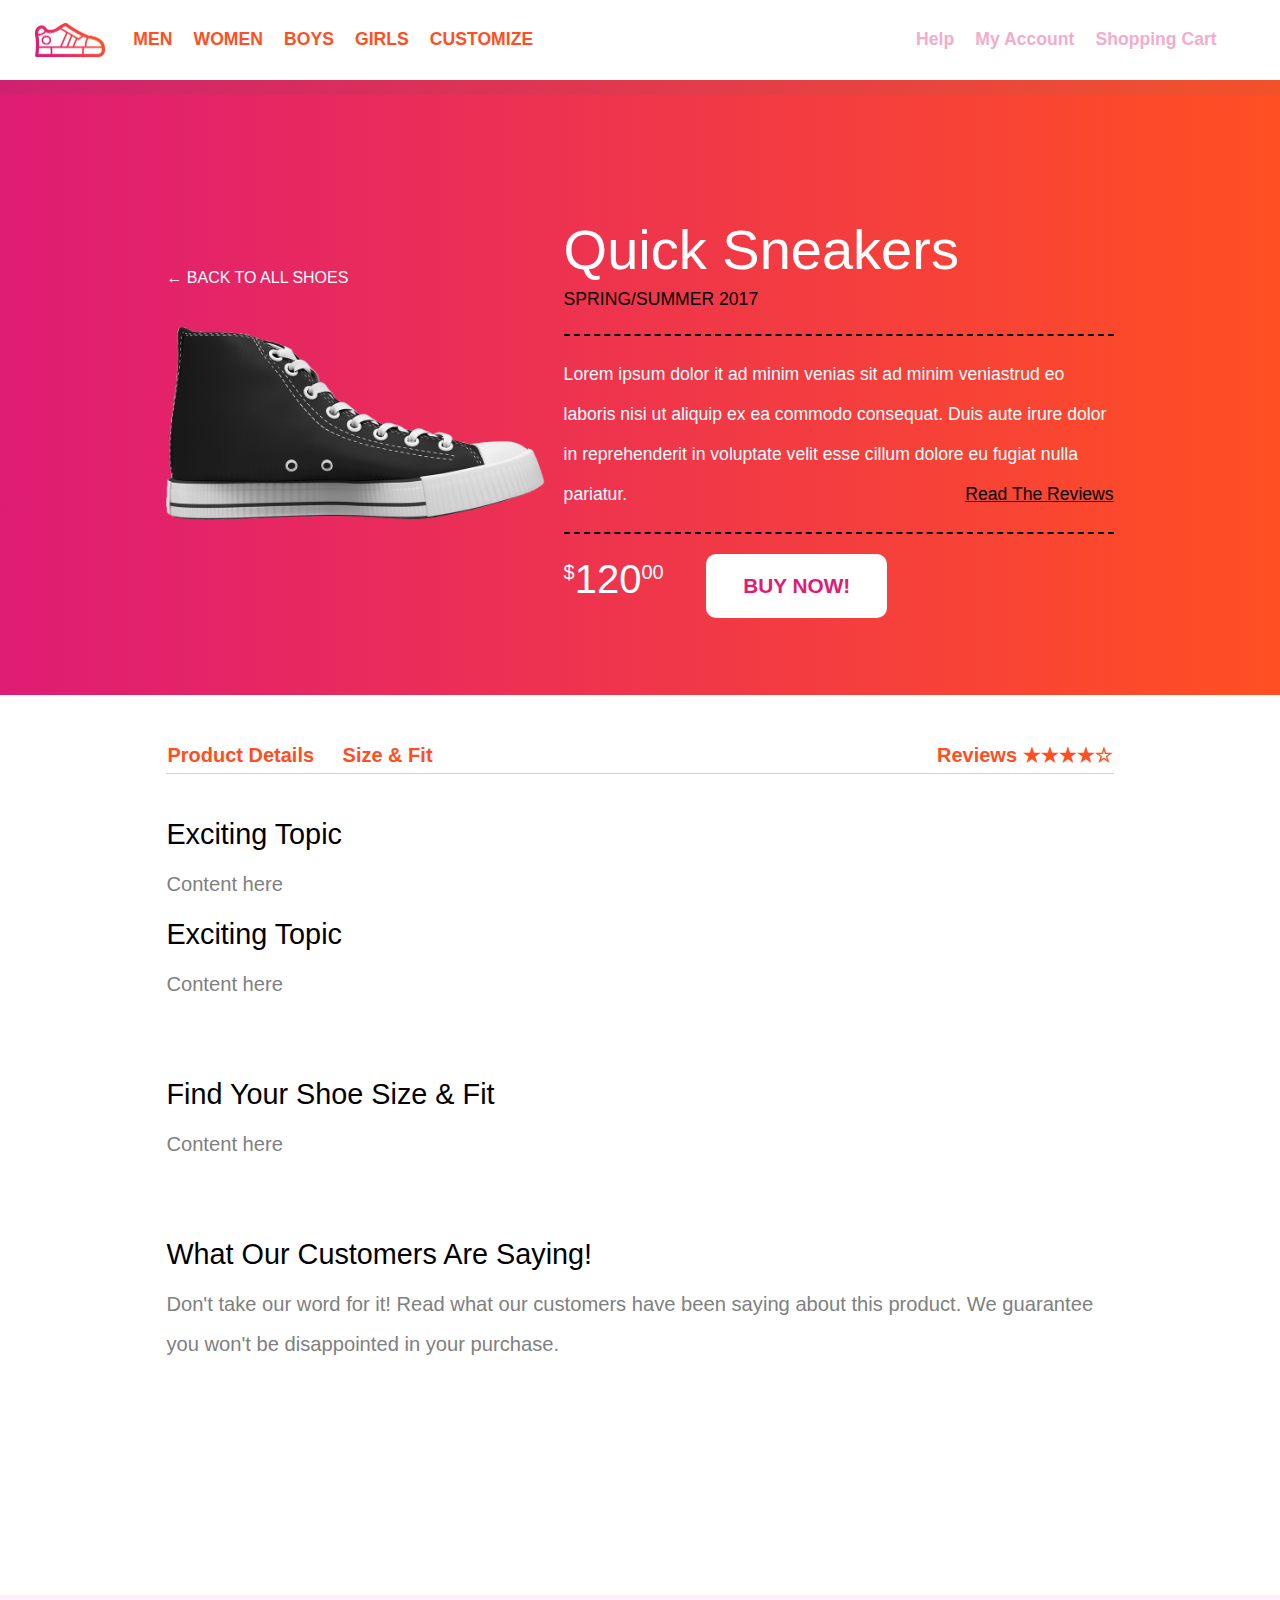
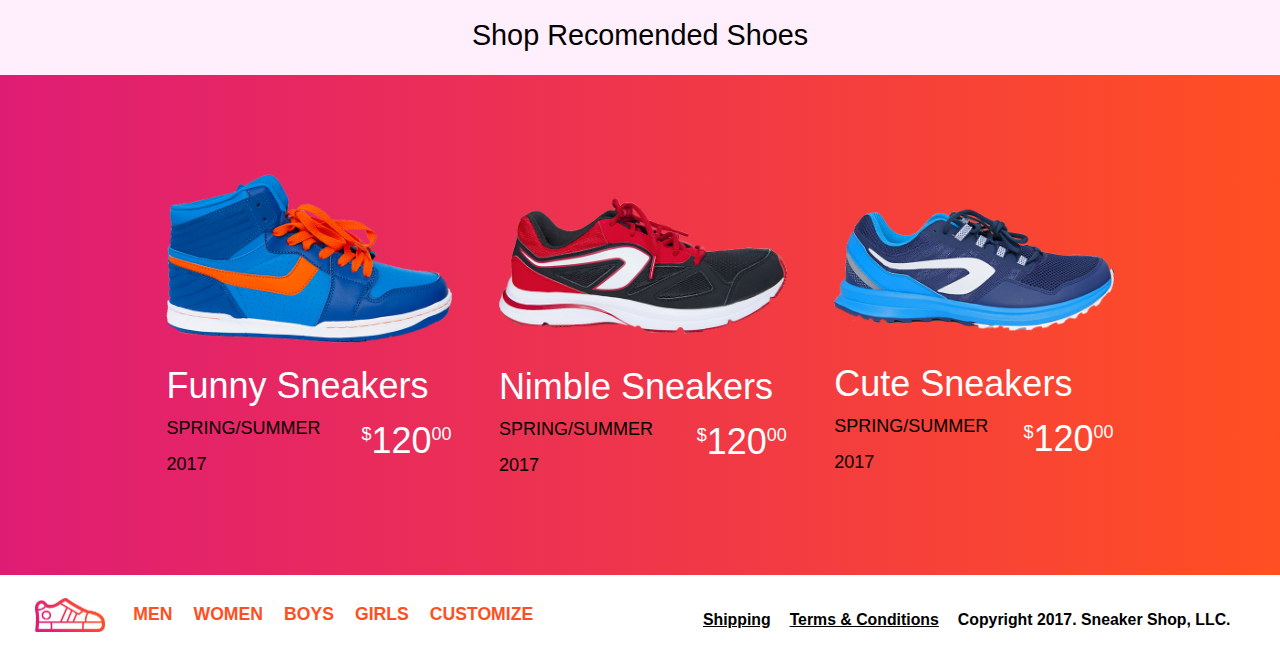
<file: index.html>
<!DOCTYPE html>
<html>
  <head>
    <meta charset="utf-8">
    <meta name="viewport" content="width=device-width, intial-scale=1.0">
    <link href="https://fonts.googleapis.com/css?family=Droid+Sans" rel="stylesheet">
    <link rel="stylesheet" href="master.css">
    <title>Sneaker Store</title>
  </head>
  <body>
    <header>
      <nav class="primary-nav">
        <img id="logo" src="images/logo.jpg" alt="logo">
        <ul>
          <li><a href="#">Men</a></li>
          <li><a href="#">Women</a></li>
          <li><a href="#">Boys</a></li>
          <li><a href="#">Girls</a></li>
          <li><a href="#">Customize</a></li>
        </ul>
      </nav>
      <nav class="secondary-nav">
        <ul>
          <li><a href="#">Help</a></li>
          <li><a href="#">My Account</a></li>
          <li><a href="#">Shopping Cart</a></li>
        </ul>
      </nav>
    </header>
    </section>
    <section class="top-border"></section>
    <section class="hero">
      <div id="modalWrapper">
        <span>Item added to cart!</span>
        <button id="ok">Ok!</button>
      </div>
      <div class="hero-image">
        <span href="#">&#8592 Back to all Shoes</span>
        <img src="images/shoe1.png" alt="hero-image">
      </div>
      <div class="hero-content">
        <h1>Quick Sneakers</h1>
        <h2>Spring/Summer 2017</h2>
        <p>Lorem ipsum dolor it  ad minim venias sit  ad minim veniastrud eo laboris nisi ut aliquip ex ea commodo consequat. Duis aute irure dolor in reprehenderit in voluptate velit esse cillum dolore eu fugiat nulla pariatur. <a href="#">Read The Reviews</a></p>
        <h3><sup>$</sup>120<sup>00</sup></h3>
        <button id="buy-now">Buy Now!</button>
      </div>
    </section>


    <section class="middle">
      <nav class="tirtiary-nav">
        <ul>
          <li><a href="#">Product Details</a></li>
          <li><a href="#">Size & Fit</a></li>
          <li class="last"><a href="#">Reviews &#9733&#9733&#9733&#9733&#9734</a><li>
        </ul>
      </nav>
      <div class="details">
      <h1>Exciting Topic</h1>
        <p>Content here</p>
      <h2>Exciting Topic</h2>
        <p>Content here</p>
      <h3>Find Your Shoe Size & Fit</h3>
        <p>Content here</p>
      <h4>What Our Customers Are Saying!</h4>
        <p>Don't take our word for it! Read what our customers have been saying about this product. We guarantee you won't be disappointed in your purchase.</p>
      </div>
    </section>


    <section class="shop">
      <span>Shop Recomended Shoes</span>
    </section>
    <section class="footer-shoes">
      <div class="funny">
        <img src="images/shoe2.png" alt="funny">
        <h1>Funny Sneakers</h1>
        <p><sup>$</sup>120<sup>00</sup></p>
        <span>SPRING/SUMMER 2017</span>
      </div>
      <div class="nimble">
        <img src="images/shoe3.png" alt="nimble">
        <h1>Nimble Sneakers</h1>
        <p><sup>$</sup>120<sup>00</sup></p>
        <span>SPRING/SUMMER 2017</span>
      </div>
      <div class="cute">
        <img src="images/shoe4.png" alt="cute">
        <h1>Cute Sneakers</h1>
        <p><sup>$</sup>120<sup>00</sup></p>
        <span>SPRING/SUMMER 2017</span>
      </div>
    </section>
    <footer>
      <nav class="footer-nav">
        <img src="images/logo.jpg" alt="logo">
        <ul>
          <li><a href="#">Men</a></li>
          <li><a href="#">Women</a></li>
          <li><a href="#">Boys</a></li>
          <li><a href="#">Girls</a></li>
          <li><a href="#">Customize</a></li>
        </ul>
      </nav>
      <nav class="footer2-nav">
        <ul>
          <li><a href="#">Shipping </a></li>
          <li><a href="#">Terms & Conditions</a></li>
          <li>Copyright 2017. Sneaker Shop, LLC.</li>
        </ul>
      </nav>
    </footer>
    <script src="main.js"></script>
  </body>
</html>
</file>
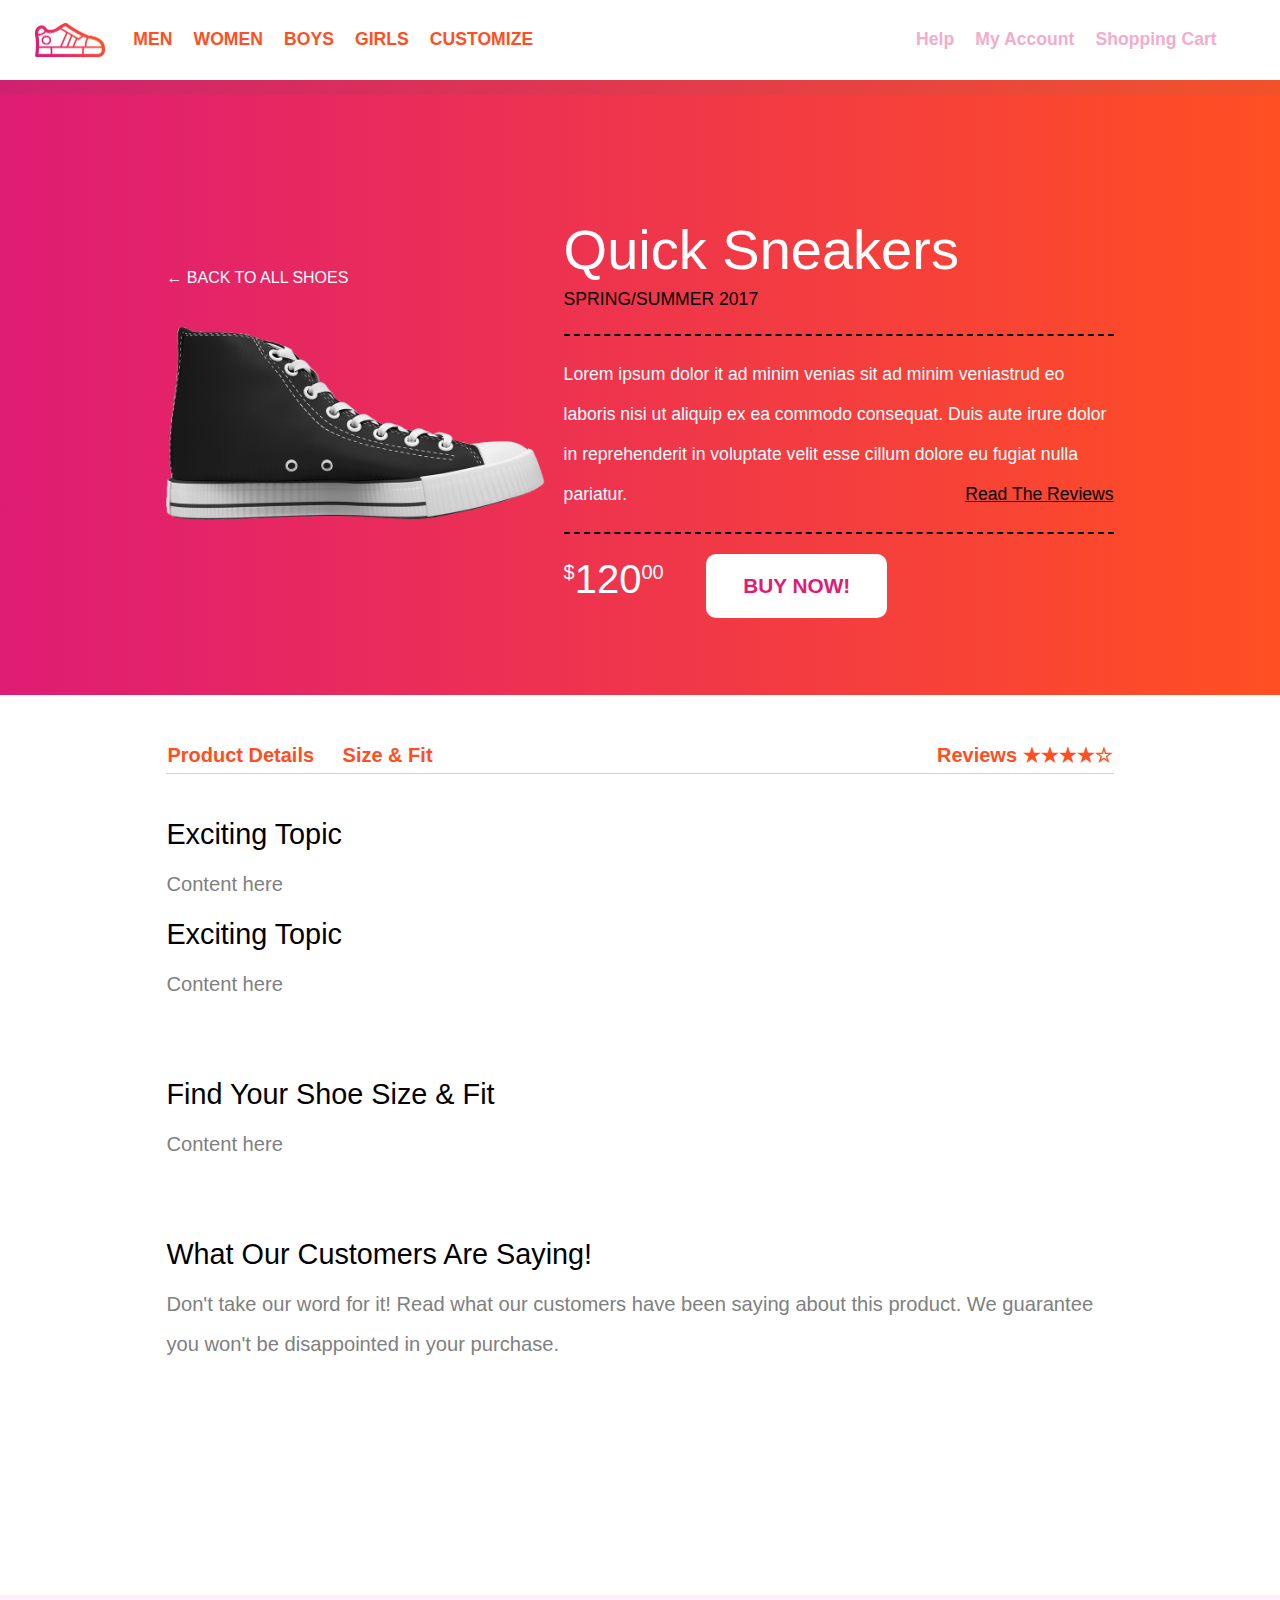
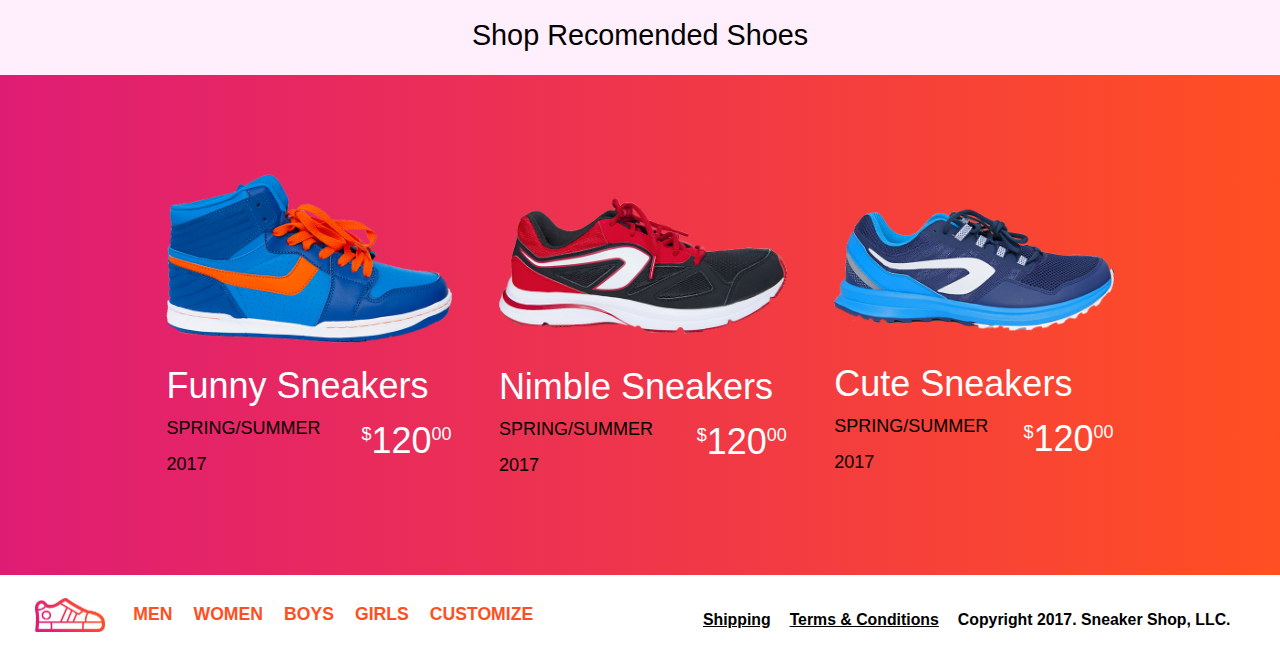
<file: sneaker-shop-master/index.html>
<!DOCTYPE html>
<html>
  <head>
    <meta charset="utf-8">
    <meta name="viewport" content="width=device-width, intial-scale=1.0">
    <link href="https://fonts.googleapis.com/css?family=Droid+Sans" rel="stylesheet">
    <link rel="stylesheet" href="master.css">
      <link rel="stylesheet" href="animate.css">
    <title>Sneaker Store</title>
  </head>
  <body>
    <header>
      <nav class="primary-nav">
        <img id="logo" src="images/logo.jpg" alt="logo">
        <ul>
          <li><a href="#">Men</a></li>
          <li><a href="#">Women</a></li>
          <li><a href="#">Boys</a></li>
          <li><a href="#">Girls</a></li>
          <li><a href="#">Customize</a></li>
        </ul>
      </nav>
      <nav class="secondary-nav">
        <ul>
          <li><a href="#">Help</a></li>
          <li><a href="#">My Account</a></li>
          <li><a href="#">Shopping Cart</a></li>
        </ul>
      </nav>
    </header>
    </section>
    <section class="top-border"></section>
    <section class="hero">
      <div class="modalWrapper">
        <span>Item added to cart!</span>
        <button id="ok">Ok!</button>
      </div>
      <div class="hero-image">
        <span href="#">&#8592 Back to all Shoes</span>
        <img src="images/shoe1.png" alt="hero-image">
      </div>
      <div class="hero-content">
        <h1>Quick Sneakers</h1>
        <h2>Spring/Summer 2017</h2>
        <p>Lorem ipsum dolor it  ad minim venias sit  ad minim veniastrud eo laboris nisi ut aliquip ex ea commodo consequat. Duis aute irure dolor in reprehenderit in voluptate velit esse cillum dolore eu fugiat nulla pariatur. <a href="#">Read The Reviews</a></p>
        <h3><sup>$</sup>120<sup>00</sup></h3>
        <button id="buy-now">Buy Now!</button>
      </div>
    </section>
    <section class="middle">
      <nav class="tirtiary-nav">
        <ul>
          <li><a href="#">Product Details</a></li>
          <li><a href="#">Size & Fit</a></li>
          <li class="last"><a href="#">Reviews &#9733&#9733&#9733&#9733&#9734</a><li>
        </ul>
      </nav>
      <div class="details">
      <h1>Exciting Topic</h1>
        <p>Content here</p>
      <h2>Exciting Topic</h2>
        <p>Content here</p>
      <h3>Find Your Shoe Size & Fit</h3>
        <p>Content here</p>
      <h4>What Our Customers Are Saying!</h4>
        <p>Don't take our word for it! Read what our customers have been saying about this product. We guarantee you won't be disappointed in your purchase.</p>
      </div>
    </section>
    <section class="shop">
      <span>Shop Recomended Shoes</span>
    </section>
    <section class="footer-shoes">
      <div class="funny">
        <img src="images/shoe2.png" alt="funny">
        <h1>Funny Sneakers</h1>
        <p><sup>$</sup>120<sup>00</sup></p>
        <span>SPRING/SUMMER 2017</span>
      </div>
      <div class="nimble">
        <img src="images/shoe3.png" alt="nimble">
        <h1>Nimble Sneakers</h1>
        <p><sup>$</sup>120<sup>00</sup></p>
        <span>SPRING/SUMMER 2017</span>
      </div>
      <div class="cute">
        <img src="images/shoe4.png" alt="cute">
        <h1>Cute Sneakers</h1>
        <p><sup>$</sup>120<sup>00</sup></p>
        <span>SPRING/SUMMER 2017</span>
      </div>
    </section>
    <footer>
      <nav class="footer-nav">
        <img src="images/logo.jpg" alt="logo">
        <ul>
          <li><a href="#">Men</a></li>
          <li><a href="#">Women</a></li>
          <li><a href="#">Boys</a></li>
          <li><a href="#">Girls</a></li>
          <li><a href="#">Customize</a></li>
        </ul>
      </nav>
      <nav class="footer2-nav">
        <ul>
          <li><a href="#">Shipping </a></li>
          <li><a href="#">Terms & Conditions</a></li>
          <li>Copyright 2017. Sneaker Shop, LLC.</li>
        </ul>
      </nav>
    </footer>
    <script type="text/javascript" src="jquery-3.2.1.min.js"></script>
    <script src="main.js"></script>
  </body>
</html>
</file>
<file: master.css>
/* http://meyerweb.com/eric/tools/css/reset/
   v2.0 | 20110126
   License: none (public domain)
*/

html, body, div, span, applet, object, iframe,
h1, h2, h3, h4, h5, h6, p, blockquote, pre,
a, abbr, acronym, address, big, cite, code,
del, dfn, em, img, ins, kbd, q, s, samp,
small, strike, strong, sub, sup, tt, var,
b, u, i, center,
dl, dt, dd, ol, ul, li,
fieldset, form, label, legend,
table, caption, tbody, tfoot, thead, tr, th, td,
article, aside, canvas, details, embed,
figure, figcaption, footer, header, hgroup,
menu, nav, output, ruby, section, summary,
time, mark, audio, video {
	margin: 0;
	padding: 0;
	border: 0;
	font-size: 100%;
	font: inherit;
	vertical-align: baseline;
}
/* HTML5 display-role reset for older browsers */
article, aside, details, figcaption, figure,
footer, header, hgroup, menu, nav, section {
	display: block;
}
body {
	line-height: 1;
}
ol, ul {
	list-style: none;
}
blockquote, q {
	quotes: none;
}
blockquote:before, blockquote:after,
q:before, q:after {
	content: '';
	content: none;
}
table {
	border-collapse: collapse;
	border-spacing: 0;
}

/*============= BEGIN CSS STYLING ==================*/

body{
  font-family: 'Myriad Pro', sans-serif;
  background-color: black;
	max-width: 1920px;
	min-width: 320px;
	margin: auto;
}

a{
  text-decoration: none;
}

/*=================== HEADER ===================*/

header{
  margin: auto;
	width: 100%;
	height: 5em;
	display: flex;
	flex-direction: row;
	justify-content: space-between;
	align-items: center;
  background-color: white;
}

header ul{
	display: flex;
	align-items: center;
}

#logo{
	width: 70px;
	height: 34.5px;
	padding-right: 1em;
}

.primary-nav{
  display: flex;
	justify-content: flex-start;
  text-transform: uppercase;
	font-size: 1.1em;
	padding-left: 2em;
}

.secondary-nav{
	display: flex;
	justify-content: flex-end;
	padding-right: 3em;
	font-size: 1.1em;
}

nav li{
	padding: 0 .6em;
  font-weight: 600;
}

.primary-nav a {
	color: #FF4F22;
}

.secondary-nav a{
	color: #F3ACCC;
}

/*================== HERO ===================*/

.hero-top-border{
	max-width: 1500px;
	height: 15px;
	margin: auto;
	background: linear-gradient(90deg, #DF1C74, #FF4F22);
  filter: saturate(90%);
}

.top-border {
	 max-width: 100%;
	 height: 15px;
	 margin: auto;
	 background: linear-gradient(90deg, #DF1C74, #FF4F22);
		filter: saturate(90%);
}

.hero{
  background-color: #C74122;
  background: linear-gradient(90deg, #DF1C74, #FF4F22);
  max-width: 100%;
  min-height: 600px;
  margin: auto;
	display: flex;
	flex-direction: row;
	justify-content: space-between;
	align-items: center;
	padding: 0 13%;
}



.hero-image{
	max-width: 750px;
	display: flex;
	flex-direction: column;
  text-transform: uppercase;
	margin-right: 2%;
}

.hero-image img{
	max-width: 100%;
}

.hero-image span{
	margin-bottom: 40px;
	color: white;
	cursor: pointer;
}

.hero-image span:hover{
	text-decoration: underline;
	pointer-events: painted;
}

.hero-content{
	padding-top: 50px;
	max-width: 550px;
	max-height: 450px;
	color: white;
}

.hero-content h1{
  font-size: 3.5rem;
}

.hero-content h2{
  color: black;
	padding-top: 13px;
	margin-bottom: 25px;
	text-transform: uppercase;
	font-size: 1.1em;
}

.hero-content p{
  line-height: 40px;
	padding: 18px 0;
	border-top: dashed black 2px;
	border-bottom: dashed black 2px;
	font-size: 1.1em;
}

.hero-content a{
  display: inline;
  float: right;
  color: black;
	text-decoration: underline;
  }

.hero-content h3{
  color: white;
  margin-top: 25px;
  font-size: 2.5rem;
	display: inline-block;
}

sup{
    vertical-align: super;
    font-size: .5em;
}

#buy-now{
  margin-left: 38px;
  color: #DF1C74;
  padding: 20px 37px;
  background-color: white;
  text-transform: uppercase;
  font-weight: 600;
  font-size: 1.3rem;
  border-radius: 10px;
  border: white;
}

#buy-now:hover{
	cursor: pointer;
	color: #fff;
	background-color: #DF1C74;
}

/*============= MIDDLE CONTENT ===========*/


.middle{
  background-color: white;
	max-width: 100%;
  min-height: 900px;
  margin: auto;
	padding: 0 13%;
	display: flex;
	flex-direction: column;
}

.tirtiary-nav{
  background-color: white;
  max-width: 100%;
  border-bottom: 1px solid pink;
	padding-top: 50px;
	padding-bottom: 8px;
}

.tirtiary-nav ul{
	margin: 0 -11px;
}

.tirtiary-nav li{
	display: inline-block;
	font-size: 1.25em;
}

.last{
	float: right;
}

.tirtiary-nav a{
  color: #FF4F22;
  font-weight: 700;
}

.details{
  background-color: white;
  max-width: 100%;
	min-height: 600px;
	display: flex;
	flex-direction: column;
	padding-top: 30px;
	font-size: 1.8em;
	line-height: 60px;
}

.details p{
	font-size: .7em;
	color: grey;
	line-height: 40px;
}

.details h3{
	padding-top: 60px;
}
.details h4{
	padding-top: 60px;
}

/*=========== BOTTOM ===========*/

.shop{
  background-color: #FFEEFB;
  height: 80px;
  max-width: 100%;
  margin: auto;
	display: flex;
  align-items: center;
	justify-content: center;
  font-size: 1.8rem;
	text-transform: bold;
	font-weight: 500;
}

.footer-shoes{
  max-width: 100%;
  background-color: #C74122;
  background: linear-gradient(90deg, #DF1C74, #FF4F22);
  min-height: 500px;
  margin: auto;
  color: white;
  font-size: 1.5rem;
	display: flex;
	flex-direction: row;
	align-items: center;
	justify-content: center;
	justify-content: space-between;
	padding: 0 13%;
}

.footer-shoes div{
	max-width: 380px;
	font-size: 1.5em;
}

.nimble{
	padding: 0 5%;
}

.footer-shoes h1{
	padding-top: 19px;
	display: inline-block;
}

.footer-shoes p{
	padding-top: 19px;
	display: inline-block;
	float: right;
}

.footer-shoes span{
	font-size: .5em;
	color: #000;
}
.footer-shoes img{
	max-width: 100%;
}

/*=========== FOOTER ===========*/

footer{
  margin: auto;
	width: 100%;
	height: 5em;
	display: flex;
	flex-direction: row;
	justify-content: space-between;
	align-items: center;
  background-color: white;
}

footer ul{
	display: flex;
	align-items: center;
}

footer img{
	width: 70px;
	height: 34.5px;
	padding-right: 1em;
}

.footer-nav{
  display: flex;
	justify-content: flex-start;
  text-transform: uppercase;
	font-size: 1.1em;
	padding-left: 2em;
}

.footer2-nav{
	display: flex;
	justify-content: flex-end;
	padding-right: 3em;
	font-size: 1.1em;
}

.footer-nav li{
	padding: 0 .6em;
  font-weight: 600;
}

.footer-nav a {
	color: #FF4F22;
}

.footer2-nav a{
	color: black;
	text-decoration: underline;
}

.footer2-nav{
  float: right;
  display: inline-block;
  padding-right: 40px;
	margin-top: 9px;
}

.footer2-nav li{
	font-size: .9em;
  display: inline-block;
}


a:hover{
  color: #CC2400;
  border-bottom-color: pink;
  border-bottom-style: solid;
  border-width: 3.5px;
  padding-bottom: 3.5px;
}

/*span:hover{
	color: white;
}*/

/*===========Item Added Button========*/

#modalWrapper{
	visibility: hidden;
	display: flex;
	flex-direction: column;
	justify-content: space-around;
	align-items: center;
	height: 200px;
	width: 300px;
	background: #fff;
	color: #CC2400;
	border: solid 1.5px black;
	border-radius: 20px;
	position: absolute;
	left: 45%;
	z-index: 1;
	font-size: 2em;
}

#ok{
	height: 70px;
	width: 150px;
	font-size: 1em;
	color: #fff;
	background-color: #CC2400;
	border-radius: 14px;
}

#ok:hover{
	color: #fff;
	background-color: #DF1C74;
	cursor: pointer;
}
</file>
<file: sneaker-shop-master/master.css>
/* http://meyerweb.com/eric/tools/css/reset/
   v2.0 | 20110126
   License: none (public domain)
*/

html, body, div, span, applet, object, iframe,
h1, h2, h3, h4, h5, h6, p, blockquote, pre,
a, abbr, acronym, address, big, cite, code,
del, dfn, em, img, ins, kbd, q, s, samp,
small, strike, strong, sub, sup, tt, var,
b, u, i, center,
dl, dt, dd, ol, ul, li,
fieldset, form, label, legend,
table, caption, tbody, tfoot, thead, tr, th, td,
article, aside, canvas, details, embed,
figure, figcaption, footer, header, hgroup,
menu, nav, output, ruby, section, summary,
time, mark, audio, video {
	margin: 0;
	padding: 0;
	border: 0;
	font-size: 100%;
	font: inherit;
	vertical-align: baseline;
}
/* HTML5 display-role reset for older browsers */
article, aside, details, figcaption, figure,
footer, header, hgroup, menu, nav, section {
	display: block;
}
body {
	line-height: 1;
}
ol, ul {
	list-style: none;
}
blockquote, q {
	quotes: none;
}
blockquote:before, blockquote:after,
q:before, q:after {
	content: '';
	content: none;
}
table {
	border-collapse: collapse;
	border-spacing: 0;
}

/*============= BEGIN CSS STYLING ==================*/

body{
  font-family: 'Myriad Pro', sans-serif;
  background-color: black;
	max-width: 1920px;
	min-width: 320px;
	margin: auto;
}

a{
  text-decoration: none;
}

/*=================== HEADER ===================*/

header{
  margin: auto;
	width: 100%;
	height: 5em;
	display: flex;
	flex-direction: row;
	justify-content: space-between;
	align-items: center;
  background-color: white;
}

header ul{
	display: flex;
	align-items: center;
}

#logo{
	width: 70px;
	height: 34.5px;
	padding-right: 1em;
}

.primary-nav{
  display: flex;
	justify-content: flex-start;
  text-transform: uppercase;
	font-size: 1.1em;
	padding-left: 2em;
}

.secondary-nav{
	display: flex;
	justify-content: flex-end;
	padding-right: 3em;
	font-size: 1.1em;
}

nav li{
	padding: 0 .6em;
  font-weight: 600;
}

.primary-nav a {
	color: #FF4F22;
}

.secondary-nav a{
	color: #F3ACCC;
}

/*================== HERO ===================*/

.hero-top-border{
	max-width: 1500px;
	height: 15px;
	margin: auto;
	background: linear-gradient(90deg, #DF1C74, #FF4F22);
  filter: saturate(90%);
}

.top-border {
	 max-width: 100%;
	 height: 15px;
	 margin: auto;
	 background: linear-gradient(90deg, #DF1C74, #FF4F22);
		filter: saturate(90%);
}

.hero{
  background-color: #C74122;
  background: linear-gradient(90deg, #DF1C74, #FF4F22);
  max-width: 100%;
  min-height: 600px;
  margin: auto;
	display: flex;
	flex-direction: row;
	justify-content: space-between;
	align-items: center;
	padding: 0 13%;
}



.hero-image{
	max-width: 750px;
	display: flex;
	flex-direction: column;
  text-transform: uppercase;
	margin-right: 2%;
}

.hero-image img{
	max-width: 100%;
}

.hero-image span{
	margin-bottom: 40px;
	color: white;
	cursor: pointer;
}

.hero-image span:hover{
	text-decoration: underline;
	pointer-events: painted;
}

.hero-content{
	padding-top: 50px;
	max-width: 550px;
	max-height: 450px;
	color: white;
}

.hero-content h1{
  font-size: 3.5rem;
}

.hero-content h2{
  color: black;
	padding-top: 13px;
	margin-bottom: 25px;
	text-transform: uppercase;
	font-size: 1.1em;
}

.hero-content p{
  line-height: 40px;
	padding: 18px 0;
	border-top: dashed black 2px;
	border-bottom: dashed black 2px;
	font-size: 1.1em;
}

.hero-content a{
  display: inline;
  float: right;
  color: black;
	text-decoration: underline;
  }

.hero-content h3{
  color: white;
  margin-top: 25px;
  font-size: 2.5rem;
	display: inline-block;
}

sup{
    vertical-align: super;
    font-size: .5em;
}

#buy-now{
  margin-left: 38px;
  color: #DF1C74;
  padding: 20px 37px;
  background-color: white;
  text-transform: uppercase;
  font-weight: 600;
  font-size: 1.3rem;
  border-radius: 10px;
  border: white;
}

#buy-now:hover{
	cursor: pointer;
	color: #fff;
	background-color: #DF1C74;
}

/*============= MIDDLE CONTENT ===========*/


.middle{
  background-color: white;
	max-width: 100%;
  min-height: 900px;
  margin: auto;
	padding: 0 13%;
	display: flex;
	flex-direction: column;
}

.tirtiary-nav{
  background-color: white;
  max-width: 100%;
  border-bottom: 1px solid pink;
	padding-top: 50px;
	padding-bottom: 8px;
}

.tirtiary-nav ul{
	margin: 0 -11px;
}

.tirtiary-nav li{
	display: inline-block;
	font-size: 1.25em;
}

.last{
	float: right;
}

.tirtiary-nav a{
  color: #FF4F22;
  font-weight: 700;
}

.details{
  background-color: white;
  max-width: 100%;
	min-height: 600px;
	display: flex;
	flex-direction: column;
	padding-top: 30px;
	font-size: 1.8em;
	line-height: 60px;
}

.details p{
	font-size: .7em;
	color: grey;
	line-height: 40px;
}

.details h3{
	padding-top: 60px;
}
.details h4{
	padding-top: 60px;
}

/*=========== BOTTOM ===========*/

.shop{
  background-color: #FFEEFB;
  height: 80px;
  max-width: 100%;
  margin: auto;
	display: flex;
  align-items: center;
	justify-content: center;
  font-size: 1.8rem;
	text-transform: bold;
	font-weight: 500;
}

.footer-shoes{
  max-width: 100%;
  background-color: #C74122;
  background: linear-gradient(90deg, #DF1C74, #FF4F22);
  min-height: 500px;
  margin: auto;
  color: white;
  font-size: 1.5rem;
	display: flex;
	flex-direction: row;
	align-items: center;
	justify-content: center;
	justify-content: space-between;
	padding: 0 13%;
}

.footer-shoes div{
	max-width: 380px;
	font-size: 1.5em;
}

.nimble{
	padding: 0 5%;
}

.footer-shoes h1{
	padding-top: 19px;
	display: inline-block;
}

.footer-shoes p{
	padding-top: 19px;
	display: inline-block;
	float: right;
}

.footer-shoes span{
	font-size: .5em;
	color: #000;
}
.footer-shoes img{
	max-width: 100%;
}

/*=========== FOOTER ===========*/

footer{
  margin: auto;
	width: 100%;
	height: 5em;
	display: flex;
	flex-direction: row;
	justify-content: space-between;
	align-items: center;
  background-color: white;
}

footer ul{
	display: flex;
	align-items: center;
}

footer img{
	width: 70px;
	height: 34.5px;
	padding-right: 1em;
}

.footer-nav{
  display: flex;
	justify-content: flex-start;
  text-transform: uppercase;
	font-size: 1.1em;
	padding-left: 2em;
}

.footer2-nav{
	display: flex;
	justify-content: flex-end;
	padding-right: 3em;
	font-size: 1.1em;
}

.footer-nav li{
	padding: 0 .6em;
  font-weight: 600;
}

.footer-nav a {
	color: #FF4F22;
}

.footer2-nav a{
	color: black;
	text-decoration: underline;
}

.footer2-nav{
  float: right;
  display: inline-block;
  padding-right: 40px;
	margin-top: 9px;
}

.footer2-nav li{
	font-size: .9em;
  display: inline-block;
}


a:hover{
  color: #CC2400;
  border-bottom-color: pink;
  border-bottom-style: solid;
  border-width: 3.5px;
  padding-bottom: 3.5px;
}

/*span:hover{
	color: white;
}*/

/*===========Item Added Button========*/
.modalWrapper{
	visibility: hidden;
	display: flex;
	flex-direction: column;
	justify-content: space-around;
	align-items: center;
	height: 200px;
	width: 300px;
	background: #fff;
	color: #CC2400;
	border: solid 1.5px black;
	border-radius: 20px;
	position: absolute;
	left: 45%;
	z-index: 1;
	font-size: 2em;
}

#ok{
	height: 70px;
	width: 150px;
	font-size: 1em;
	color: #fff;
	background-color: #CC2400;
	border-radius: 14px;
}

#ok:hover{
	color: #fff;
	background-color: #DF1C74;
	cursor: pointer;
}

.visible{
	visibility: visible;
}
</file>
